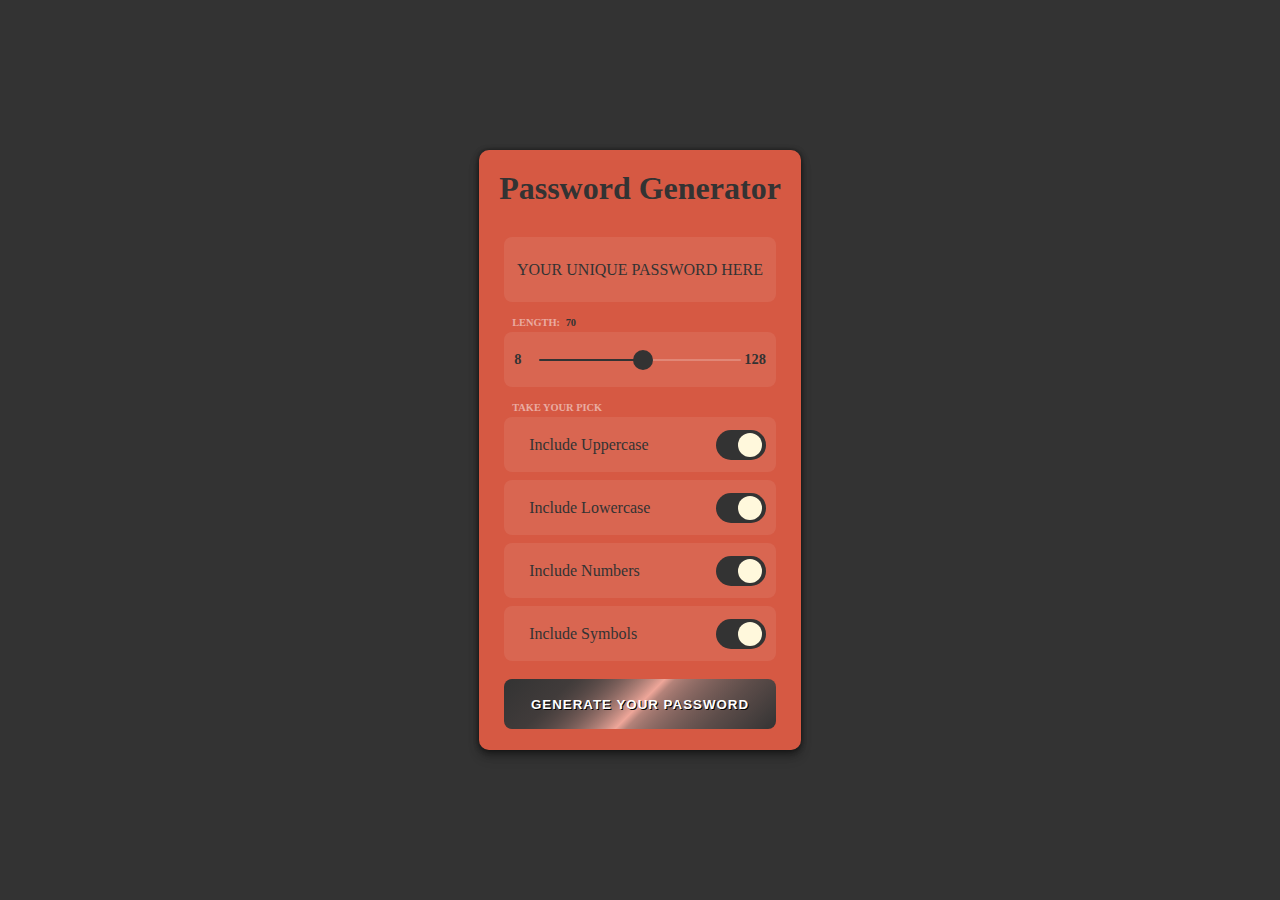
<file: Password/index.html>
<!DOCTYPE html lang="en">

<head>
    <meta charset="UTF-8">
    <meta name="viewport" content="width=device-width, initial-scale=1.0">
    <link href="./Assets/css/style.css" rel="stylesheet">
    <script src="./Assets/js/script.js" defer></script>
    <title>Marine's Passwords</title>
</head>

<body>
  <div class="container">
    <!--Title-->
    <h2 class="title">Password Generator</h2>
    <!--Result Box-->
    <div class="result">
      <div class="result__title field-title">Generated Password</div>
      <div class="result__info right">click to copy</div>
      <div class="result__info left">copied!</div>
      <div class="result__viewbox" id="result">YOUR UNIQUE PASSWORD HERE</div>
      <button id="copy-btn" style="--x: 0; --y: 0"><i class="far far-copy"></i></button>
    </div>
    <!--Slider-->
    <div class="length range__slider" data-min="8" data-max="128">
      <div class="length__title field-title" data-length='0'>length:</div>
      <input id="slider" type="range" min="8" max="128" value="70" />
    </div>
    <!--Settings Section-->
    <div class="settings">
      <span class="settings__title field-title">Take your pick</span>
      <div class="setting">
        <input type="checkbox" id="uppercase" checked />
        <label for="uppercase">Include Uppercase</label>
      </div>
      <div class="setting">
        <input type="checkbox" id="lowercase" checked />
        <label for="lowercase">Include Lowercase</label>
      </div>
      <div class="setting">
        <input type="checkbox" id="number" checked />
        <label for="number">Include Numbers</label>
      </div>
      <div class="setting">
        <input type="checkbox" id="symbol" checked />
        <label for="symbol">Include Symbols</label>
      </div>
    </div>
    <!--Button to Generate Password-->
    <button class="btn generate" id="generate">Generate Your Password</button>
  </div>
  
</body>

</html>
</file>
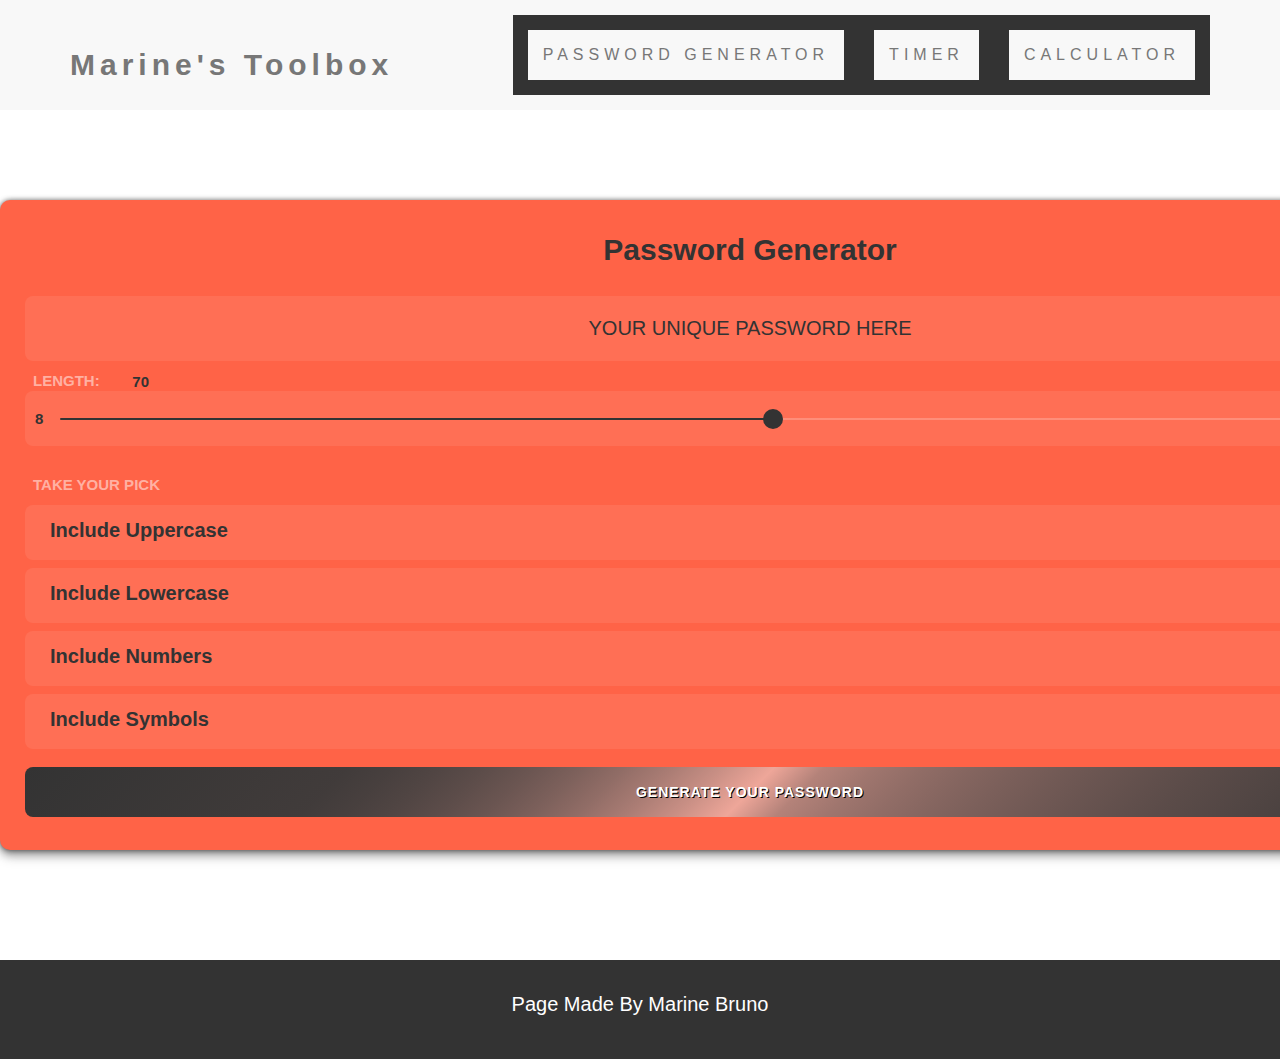
<file: password.html>
<!DOCTYPE html lang="en">

<head>
    <meta charset="UTF-8">
    <meta name="viewport" content="width=device-width, initial-scale=1.0">
    <link rel="stylesheet" href="https://maxcdn.bootstrapcdn.com/bootstrap/3.4.1/css/bootstrap.min.css">
    <link rel="stylesheet" href="./Assets/css/genstyle.css">

    <!--Linking to bootstrap-->
    <script src="https://ajax.googleapis.com/ajax/libs/jquery/3.5.1/jquery.min.js"></script>
    <script src="https://maxcdn.bootstrapcdn.com/bootstrap/3.4.1/js/bootstrap.min.js"></script>
    <script src="./Assets/js/script.js" defer></script>
    <link rel="icon" type="image/png" href="https://images.squarespace-cdn.com/content/5ce7db4ae98b97000184ca42/1573344659212-JT9VJOH837IFVDFA1Q0I/ToolboxPro_Icon_Light_Large_1024.png?content-type=image%2Fpng">


    <title>Marine's Passwords</title>
</head>

<nav class="navbar navbar-default">
    <div class="container">
      <div class="navbar-header">
        <button type="button" class="navbar-toggle" data-toggle="collapse" data-target="#myNavbar">
          <span class="icon-bar"></span>
          <span class="icon-bar"></span>
          <span class="icon-bar"></span>
        </button>
        <!--Heading/Name-->
        <a class="navbar-brand" href="./index.html">Marine's Toolbox</a>
      </div>
      <!--Menu-->
      <div class="collapse navbar-collapse" id="myNavbar">
        <ul class="nav navbar-nav navbar-right">
          <li><a href="./password.html">PASSWORD GENERATOR</a></li>
          <li><a href="./timer.html">TIMER</a></li>
          <li><a href="./calculator.html">CALCULATOR</a></li>
        </ul>
      </div>
    </div>
  </nav>

<body aria-label="charcoal">
  <div class="generator">
    <!--Title-->
    <h2 class="title">Password Generator</h2>
    <!--Result Box-->
    <div class="result">
      <div class="result__info right">click to copy</div>
      <div class="result__info left">copied!</div>
      <div class="result__viewbox" id="result">YOUR UNIQUE PASSWORD HERE</div>
      <button id="copy-btn" style="--x: 0; --y: 0"><i class="far far-copy"></i></button>
    </div>
    <!--Slider-->
    <div class="length range__slider" data-min="8" data-max="128">
      <p class="slide_length">Length:</p><br/>
      <div class="length__title field-title" id="lengthval" data-length='0'></div>
      <input id="slider" type="range" min="8" max="128" value="70" />
    </div><br/>
    <!--Settings Section-->
    <div class="settings">
      <span class="settings__title field-title">Take your pick</span>
      <div class="setting">
        <input type="checkbox" id="uppercase" checked />
        <label for="uppercase">Include Uppercase</label>
      </div>
      <div class="setting">
        <input type="checkbox" id="lowercase" checked />
        <label for="lowercase">Include Lowercase</label>
      </div>
      <div class="setting">
        <input type="checkbox" id="number" checked />
        <label for="number">Include Numbers</label>
      </div>
      <div class="setting">
        <input type="checkbox" id="symbol" checked />
        <label for="symbol">Include Symbols</label>
      </div>
    </div>
    <!--Button to Generate Password-->
    <button class="btn generate" id="generate">Generate Your Password</button>
 
  </div>
  

  <footer class="container-fluid bg-3 text-center">
    <p>Page Made By Marine Bruno</p>
</footer>

</body>

</html>
</file>
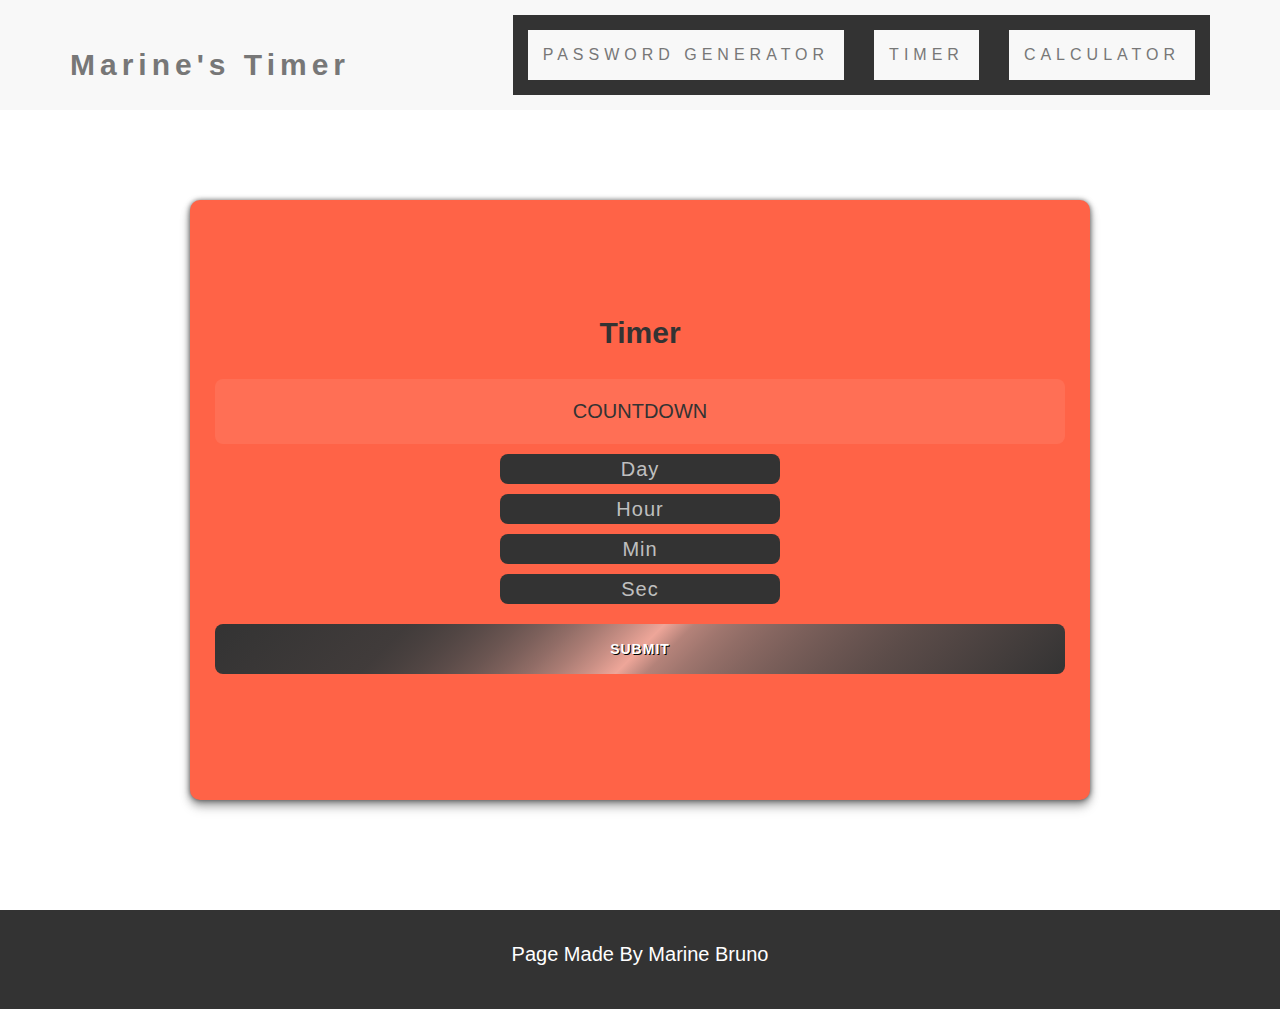
<file: timer.html>
<!DOCTYPE html lang="en">

<head>
    <meta charset="UTF-8">
    <meta name="viewport" content="width=device-width, initial-scale=1.0">
    <link rel="stylesheet" href="https://maxcdn.bootstrapcdn.com/bootstrap/3.4.1/css/bootstrap.min.css">
    <link rel="stylesheet" href="./Assets/css/timstyle.css">

    <!--Linking to bootstrap-->
    <script src="https://ajax.googleapis.com/ajax/libs/jquery/3.5.1/jquery.min.js"></script>
    <script src="https://maxcdn.bootstrapcdn.com/bootstrap/3.4.1/js/bootstrap.min.js"></script>
    <script src="./Assets/js/timescript.js" defer></script>
    <link rel="icon" type="image/png" href="https://images.squarespace-cdn.com/content/5ce7db4ae98b97000184ca42/1573344659212-JT9VJOH837IFVDFA1Q0I/ToolboxPro_Icon_Light_Large_1024.png?content-type=image%2Fpng">


    <title>Marine's Passwords</title>
</head>

<nav class="navbar navbar-default">
    <div class="container">
      <div class="navbar-header">
        <button type="button" class="navbar-toggle" data-toggle="collapse" data-target="#myNavbar">
          <span class="icon-bar"></span>
          <span class="icon-bar"></span>
          <span class="icon-bar"></span>
        </button>
        <!--Heading/Name-->
        <a class="navbar-brand" href="./index.html">Marine's Timer</a>
      </div>
      <!--Menu-->
      <div class="collapse navbar-collapse" id="myNavbar">
        <ul class="nav navbar-nav navbar-right">
          <li><a href="./password.html">PASSWORD GENERATOR</a></li>
          <li><a href="./timer.html">TIMER</a></li>
          <li><a href="#CONTACT">CALCULATOR</a></li>
        </ul>
      </div>
    </div>
  </nav>

<body aria-label="charcoal">
  <div class="generator">
    <!--Title-->
    <h2 class="title">Timer</h2>
    <!--Result Box-->
    <div class="result">
      <div class="result__viewbox" id="result">COUNTDOWN</div>
    </div>
    <!--Settings Section-->
    <div class="settings">
        <input class="set" type="text" id="day" value="" placeholder="Day">
        <input class="set" type="text" id="hour" value="" placeholder="Hour">
        <input class="set" type="text" id="minute" value="" placeholder="Min">
        <input class="set" type="text" id="second" value="" placeholder="Sec">
        <input  type="button" class="btn generate" id="Start" value="Submit" onclick="settimer();">
        <p id="timer_value"></p>
    </div>
  </div>
  

  <footer class="container-fluid bg-3 text-center">
    <p>Page Made By Marine Bruno</p>
</footer>

</body>

</html>
</file>
<file: Password/Assets/css/style.css>
* {
  margin: 0;
  padding: 0;
  box-sizing: border-box;
}

body {
  width: 100%;
  height: 100vh;
  background-color: #333333;
  display: flex;
  justify-content: center;
  align-items: center;
}

button {
  border: 0;
  outline: 0;
}

.container {
  margin: 40px 0;
  width: auto;
  height: 600px;
  padding: 10px 25px;
  background: rgb(255, 99, 71, .8);
  border-radius: 10px;
  box-shadow: 0 0 5px rgba(0, 0, 0, 0.5), 0 4px 8px rgba(0, 0, 0, 0.35), 0 8px 12px rgba(0, 0, 0, 0.15);
  font-family: "Montserrat";
}

@media only screen and (max-width: 800px) {
  .container {
    width: 300px
  }
}

.container h2.title {
  font-size: 2rem;
  margin: 10px -5px;
  margin-bottom: 30px;
  color: #333333;
  text-align: center;
}

.result {
  position: relative;
  width: 100%;
  height: 65px;
  overflow: hidden;
}
.result__info {
  position: absolute;
  bottom: 4px;
  color: #333333;
  font-size: 0.8rem;
  transition: all 150ms ease-in-out;
  transform: translateY(200%);
  opacity: 0;
}
.result__info.right {
  right: 8px;
}
.result__info.left {
  right: 8px;
}
.result__viewbox {
  width: 100%;
  height: 100%;
  background: rgba(255, 255, 255, 0.08);
  border-radius: 8px;
  color: #333333;
  text-align: center;
  line-height: 65px;
}
.result #copy-btn {
  position: absolute;
  top: var(--y);
  left: var(--x);
  width: 38px;
  height: 38px;
  background: #333333;
  border-radius: 10%;
  opacity: 0;
  transform: translate(50%, 50%) scale(0);
  cursor: grab;
  z-index: 2;
}

.result:hover #copy-btn {
  opacity: 0;
  transform: translate(-50%, -50%) scale(0.1);
}

.field-title {
  position: absolute;
  top: -10px;
  left: 8px;
  transform: translateY(-50%);
  font-weight: 800;
  color: rgba(255, 255, 255, 0.5);
  text-transform: uppercase;
  font-size: 0.65rem;
  pointer-events: none;
  user-select: none;
}

.options {
  width: 100%;
  height: auto;
  margin: 50px 0;
}

.range__slider {
  position: relative;
  width: 100%;
  height: calc(65px - 10px);
  display: flex;
  justify-content: center;
  align-items: center;
  background: rgba(255, 255, 255, 0.08);
  border-radius: 8px;
  margin: 30px 0;
}
.range__slider::before, .range__slider::after {
  position: absolute;
  color: #333333;
  font-size: 0.9rem;
  font-weight: bold;
}
.range__slider::before {
  content: attr(data-min);
  left: 10px;
}
.range__slider::after {
  content: attr(data-max);
  right: 10px;
}
.range__slider .length__title::after {
  content: attr(data-length);
  position: absolute;
  right: -16px;
  font-variant-numeric: tabular-nums;
  color: #333333;
}

#slider {
  -webkit-appearance: none;
  width: calc(100% - (70px));
  height: 2px;
  border-radius: 5px;
  background: rgba(255, 255, 255, 0.314);
  outline: none;
  padding: 0;
  margin: 0;
  cursor: pointer;
}
#slider::-webkit-slider-thumb {
  -webkit-appearance: none;
  width: 20px;
  height: 20px;
  border-radius: 50%;
  background: #333333;
  cursor: pointer;
  transition: all 0.15s ease-in-out;
}
#slider::-webkit-slider-thumb:hover {
  background: #333333;
  transform: scale(1.5);
}
#slider::-moz-range-thumb {
  width: 20px;
  height: 20px;
  border: 0;
  border-radius: 50%;
  background: #333333;
  cursor: pointer;
  transition: background 0.15s ease-in-out;
}
#slider::-moz-range-thumb:hover {
  background: #333333;
}

.settings {
  position: relative;
  height: auto;
  widows: 100%;
  display: flex;
  flex-direction: column;
}
.settings .setting {
  position: relative;
  width: 100%;
  height: calc(65px - 10px);
  background: rgba(255, 255, 255, 0.08);
  border-radius: 8px;
  display: flex;
  align-items: center;
  padding: 10px 25px;
  color: #333333;
  margin-bottom: 8px;
}
.settings .setting input {
  opacity: 0;
  position: absolute;
}
.settings .setting input + label {
  user-select: none;
}
.settings .setting input + label::before, .settings .setting input + label::after {
  content: "";
  position: absolute;
  transition: 150ms cubic-bezier(0.24, 0, 0.5, 1);
  transform: translateY(-50%);
  top: 50%;
  right: 10px;
  cursor: pointer;
}
.settings .setting input + label::before {
  height: 30px;
  width: 50px;
  border-radius: 30px;
  background: rgba(214, 214, 214, 0.434);
}
.settings .setting input + label::after {
  height: 24px;
  width: 24px;
  border-radius: 60px;
  right: 32px;
  background: cornsilk;
}
.settings .setting input:checked + label:before {
  background: #333333;
  transition: all 150ms cubic-bezier(0, 0, 0, 0.1);
}
.settings .setting input:checked + label:after {
  right: 14px;
}
.settings .setting input:focus + label:before {
  box-shadow: 0 0 0 2px rgba(255, 255, 255, 0.75);
}
.settings .setting input:disabled + label:before, .settings .setting input:disabled + label:after {
  cursor: not-allowed;
}
.settings .setting input:disabled + label:before {
  background: rgb(51, 51, 51, .7);
}
.settings .setting input:disabled + label:after {
  background: cornsilk;
}

.btn.generate {
  user-select: none;
  position: relative;
  width: 100%;
  height: 50px;
  margin: 10px 0;
  border-radius: 8px;
  color: #fff;
  border: none;
  background-image: linear-gradient(135deg, #333333, 40%, rgb(238, 166, 153), 60%, #333333 100%);
  letter-spacing: 1px;
  font-weight: bolder;
  text-transform: uppercase;
  text-shadow: 1px 1px black;
  cursor: pointer;
  transition: all 150ms ease;
}
.btn.generate:active {
  transform: translateY(-3%);
  box-shadow: 0 4px 8px rgba(255, 255, 255, 0.08);
}
</file>
<file: Assets/css/genstyle.css>
/* Body */
body {
  width: 100%;
  height: 100vh;
  background-image: url("https://static3.depositphotos.com/1006282/209/i/600/depositphotos_2093332-stock-photo-charcoal.jpg");
  background-size: 680px;
  justify-content: center;
  align-items: center;
  font-size: 20px;
  font-family:Verdana, Geneva, Tahoma, sans-serif;

}

/* Nav Bar */
.navbar {
  padding-top: 15px;
  padding-bottom: 15px;
  border: 0;
  border-radius: 0;
  margin-bottom: 0;
  font-size: 16px;
  letter-spacing: 5px;
}
/*Nav Bar Marine Bruno Header*/
.navbar-brand {
    font-weight: 900;
    font-size: 25px;
    margin-top: 10px;
    margin-bottom: 10px;
    margin-left: 10px;
    line-height: 50px;
}
@media screen and (min-width: 1200px) {
    .navbar-brand {
        font-size: 30px;
    }
}
/*Nav Bar Menu/List*/
.navbar-nav li a {
    border: 15px solid #333333;;
}
/*Nav Bar Hover Underline and Color Change*/
.navbar-nav li a:hover {
    color:tomato !important;
    text-decoration: underline;
}
 /*Generator Container*/
.generator {
  margin-top: 90px;
  margin-left: auto;
  margin-right: auto;
  align-content: center;
  width: 1500px;
  height: 650px;
  padding: 10px 25px;
  background: rgb(255, 99, 71, 1);
  border-radius: 10px;
  box-shadow: 0 0 5px rgba(0, 0, 0, 0.5), 0 4px 8px rgba(0, 0, 0, 0.35), 0 8px 12px rgba(0, 0, 0, 0.15);
  font-family: sans-serif;
}

@media only screen and (max-width: 1200px) {
  .generator {
    width: 1000px;
  }
}

@media only screen and (max-width: 1000px) {
  .generator {
    width: 800px;
  }
}

@media only screen and (max-width: 800px) {
  .generator {
    width: 300px;
    height: 650px
  }
}

.generator h2.title {
  font-size: 3rem;
  margin: 10px -5px;
  margin-bottom: 30px;
  color: #333333;
  text-align: center;
  font-weight: 900;
}

/*Result Box*/
.result {
  position: relative;
  width: 100%;
  height: 65px;
  overflow: hidden;
}
.result__info {
  position: absolute;
  bottom: 4px;
  color: #333333;
  font-size: 0.8rem;
  transition: all 150ms ease-in-out;
  transform: translateY(200%);
  opacity: 0;
}
.result__info.right {
  right: 8px;
}
.result__info.left {
  right: 8px;
}
.result__viewbox {
  width: 100%;
  height: 100%;
  background: rgba(255, 255, 255, 0.08);
  border-radius: 8px;
  color: #333333;
  text-align: center;
  line-height: 65px;
}

/*Copying*/
.result #copy-btn {
  position: absolute;
  top: var(--y);
  left: var(--x);
  width: 38px;
  height: 38px;
  background: #333333;
  border-radius: 10%;
  opacity: 0;
  transform: translate(50%, 50%) scale(0);
  cursor: grab;
  z-index: 2;
}

.result:hover #copy-btn {
  opacity: 0;
  transform: translate(-50%, -50%) scale(0.1);
}

.slide_length {
  position: absolute;
  top: -10px;
  left: 8px;
  transform: translateY(-50%);
  font-weight: 800;
  color: rgba(255, 255, 255, 0.5);
  text-transform: uppercase;
  font-size: 1.5rem;
  pointer-events: none;
  user-select: none;
}

.field-title {
  position: absolute;
  top: -20px;
  left: 8px;
  transform: translateY(-50%);
  font-weight: 800;
  color: rgba(255, 255, 255, 0.5);
  text-transform: uppercase;
  font-size: 1.5rem;
  pointer-events: none;
  user-select: none;
}

#lengthval {
  margin-left: 100px;
}

/*Slider*/
.range__slider {
  position: relative;
  width: 100%;
  height: calc(65px - 10px);
  display: flex;
  justify-content: center;
  align-items: center;
  background: rgba(255, 255, 255, 0.08);
  border-radius: 8px;
  margin: 30px 0;
}
.range__slider::before, .range__slider::after {
  position: absolute;
  color: #333333;
  font-size: 1.5rem;
  font-weight: bold;
}
.range__slider::before {
  content: attr(data-min);
  left: 10px;
}
.range__slider::after {
  content: attr(data-max);
  right: 10px;
}
.range__slider .length__title::after {
  content: attr(data-length);
  position: absolute;
  right: -16px;
  font-variant-numeric: tabular-nums;
  color: #333333;
}

#slider {
  -webkit-appearance: none;
  width: calc(100% - (70px));
  height: 2px;
  border-radius: 5px;
  background: rgba(255, 255, 255, 0.314);
  outline: none;
  padding: 0;
  margin: 0;
  cursor: pointer;
}
#slider::-webkit-slider-thumb {
  -webkit-appearance: none;
  width: 20px;
  height: 20px;
  border-radius: 50%;
  background: #333333;
  cursor: pointer;
  transition: all 0.15s ease-in-out;
}
#slider::-webkit-slider-thumb:hover {
  background: #333333;
  transform: scale(1.5);
}
#slider::-moz-range-thumb {
  width: 20px;
  height: 20px;
  border: 0;
  border-radius: 50%;
  background: #333333;
  cursor: pointer;
  transition: background 0.15s ease-in-out;
}
#slider::-moz-range-thumb:hover {
  background: #333333;
}

/*Settings*/
.settings {
  position: relative;
  height: auto;
  widows: 100%;
  display: flex;
  flex-direction: column;
}
.settings .setting {
  position: relative;
  width: 100%;
  height: calc(65px - 10px);
  background: rgba(255, 255, 255, 0.08);
  border-radius: 8px;
  display: flex;
  align-items: center;
  padding: 10px 25px;
  color: #333333;
  margin-bottom: 8px;
}
.settings .setting input {
  opacity: 0;
  position: absolute;
}
.settings .setting input + label {
  user-select: none;
}
.settings .setting input + label::before, .settings .setting input + label:after {
  content: "";
  position: absolute;
  transition: 150ms cubic-bezier(0.24, 0, 0.5, 1);
  transform: translateY(-50%);
  top: 50%;
  right: 10px;
  cursor: pointer;
}
.settings .setting input + label:before {
  height: 30px;
  width: 50px;
  border-radius: 30px;
  background: rgba(214, 214, 214, 0.434);
}
.settings .setting input + label:after {
  height: 24px;
  width: 24px;
  border-radius: 60px;
  right: 32px;
  background: cornsilk;
}
.settings .setting input:checked + label:before {
  background: #333333;
  transition: all 150ms cubic-bezier(0, 0, 0, 0.1);
}
.settings .setting input:checked + label:after {
  right: 14px;
}
.settings .setting input:focus + label:before {
  box-shadow: 0 0 0 2px rgba(255, 255, 255, 0.75);
}
.settings .setting input:disabled + label:before, .settings .setting input:disabled + label:after {
  cursor: not-allowed;
}
.settings .setting input:disabled + label:before {
  background: rgb(51, 51, 51, .7);
}
.settings .setting input:disabled + label:after {
  background: cornsilk;
}

/*Generate Button*/
.btn.generate {
  user-select: none;
  position: relative;
  width: 100%;
  height: 50px;
  margin: 10px 0;
  border-radius: 8px;
  color: #fff;
  border: none;
  background-image: linear-gradient(135deg, #333333, 40%, rgb(238, 166, 153), 60%, #333333 100%);
  letter-spacing: 1px;
  font-weight: bolder;
  text-transform: uppercase;
  text-shadow: 1px 1px black;
  cursor: pointer;
  transition: all 150ms ease;
}
.btn.generate:active {
  transform: translateY(-3%);
  box-shadow: 0 4px 8px rgba(255, 255, 255, 0.08);
}

/*Footer*/
.bg-3 {
  margin-top: 110px;
  padding-top: 30px;
  padding-bottom: 30px;
  background-color:#333333;
  color: white;
}
</file>
<file: Assets/css/timstyle.css>
/* Body */
body {
    width: 100%;
    height: 100vh;
    background-image: url("https://static3.depositphotos.com/1006282/209/i/600/depositphotos_2093332-stock-photo-charcoal.jpg");
    background-size: 680px;
    justify-content: center;
    align-items: center;
    font-size: 20px;
    font-family:Verdana, Geneva, Tahoma, sans-serif;
  }
  
  /* Nav Bar */
  .navbar {
    padding-top: 15px;
    padding-bottom: 15px;
    border: 0;
    border-radius: 0;
    margin-bottom: 0;
    font-size: 16px;
    letter-spacing: 5px;
  }

  /*Nav Bar Marine Bruno Header*/
  .navbar-brand {
      font-weight: 900;
      font-size: 25px;
      margin-top: 10px;
      margin-bottom: 10px;
      margin-left: 10px;
      line-height: 50px;
  }

  @media screen and (min-width: 1200px) {
      .navbar-brand {
          font-size: 30px;
      }
  }

  /*Nav Bar Menu/List*/
  .navbar-nav li a {
      border: 15px solid #333333;;
  }

  /*Nav Bar Hover Underline and Color Change*/
  .navbar-nav li a:hover {
      color:tomato !important;
      text-decoration: underline;
  }

   /*Generator Container*/
  .generator {
    margin-top: 90px;
    margin-left: auto;
    margin-right: auto;
    align-content: center;
    width: 900px;
    height: 600px;
    padding: 10px 25px;
    background: rgb(255, 99, 71, 1);
    border-radius: 10px;
    box-shadow: 0 0 5px rgba(0, 0, 0, 0.5), 0 4px 8px rgba(0, 0, 0, 0.35), 0 8px 12px rgba(0, 0, 0, 0.15);
    font-family:sans-serif;
  }
  
  @media only screen and (max-width: 800px) {
    .generator {
      width: 300px
    }
  }
  
  .generator h2.title {
    font-size: 3rem;
    margin: 10px -5px;
    margin-bottom: 30px;
    color: #333333;
    text-align: center;
    font-weight: 900;
  }
  
  /*Result Box*/
  .result {
    position: relative;
    width: 100%;
    height: 65px;
    overflow: hidden;
  }
  .result__info {
    position: absolute;
    bottom: 4px;
    color: #333333;
    font-size: 0.8rem;
    transition: all 150ms ease-in-out;
    transform: translateY(200%);
    opacity: 0;
  }
  .result__viewbox {
    width: 100%;
    height: 100%;
    background: rgba(255, 255, 255, 0.08);
    border-radius: 8px;
    color: #333333;
    text-align: center;
    line-height: 65px;
  }
  
  /*Settings*/
  .settings {
    position: relative;
    height: auto;
    flex-direction: column;;
  }

  .settings .set {
     position: relative;
     width: 33%;
     height: 30px;
     margin: 10px 0;
     border-radius: 8px;
     color: #fff;
     background-color: #333333;
     border:none;
     letter-spacing:1px;
     display: block;
     margin-left: auto;
     margin-right: auto;
     text-align: center;
  }

    ::placeholder {
        color: rgb(255, 255, 255, .7);
    }
 

  
  /*Generate Button*/
  .btn.generate {
    user-select: none;
    position: relative;
    width: 100%;
    height: 50px;
    margin: 10px 0;
    border-radius: 8px;
    color: #fff;
    border: none;
    background-image: linear-gradient(135deg, #333333, 40%, rgb(238, 166, 153), 60%, #333333 100%);
    letter-spacing: 1px;
    font-weight: bolder;
    text-transform: uppercase;
    text-shadow: 1px 1px black;
    cursor: pointer;
    transition: all 150ms ease;
  }
  .btn.generate:active {
    transform: translateY(-3%);
    box-shadow: 0 4px 8px rgba(255, 255, 255, 0.08);
  }
  
  /*Footer*/
  .bg-3 {
    margin-top: 110px;
    padding-top: 30px;
    padding-bottom: 30px;
    background-color:#333333;
    color: white;
  }
</file>
